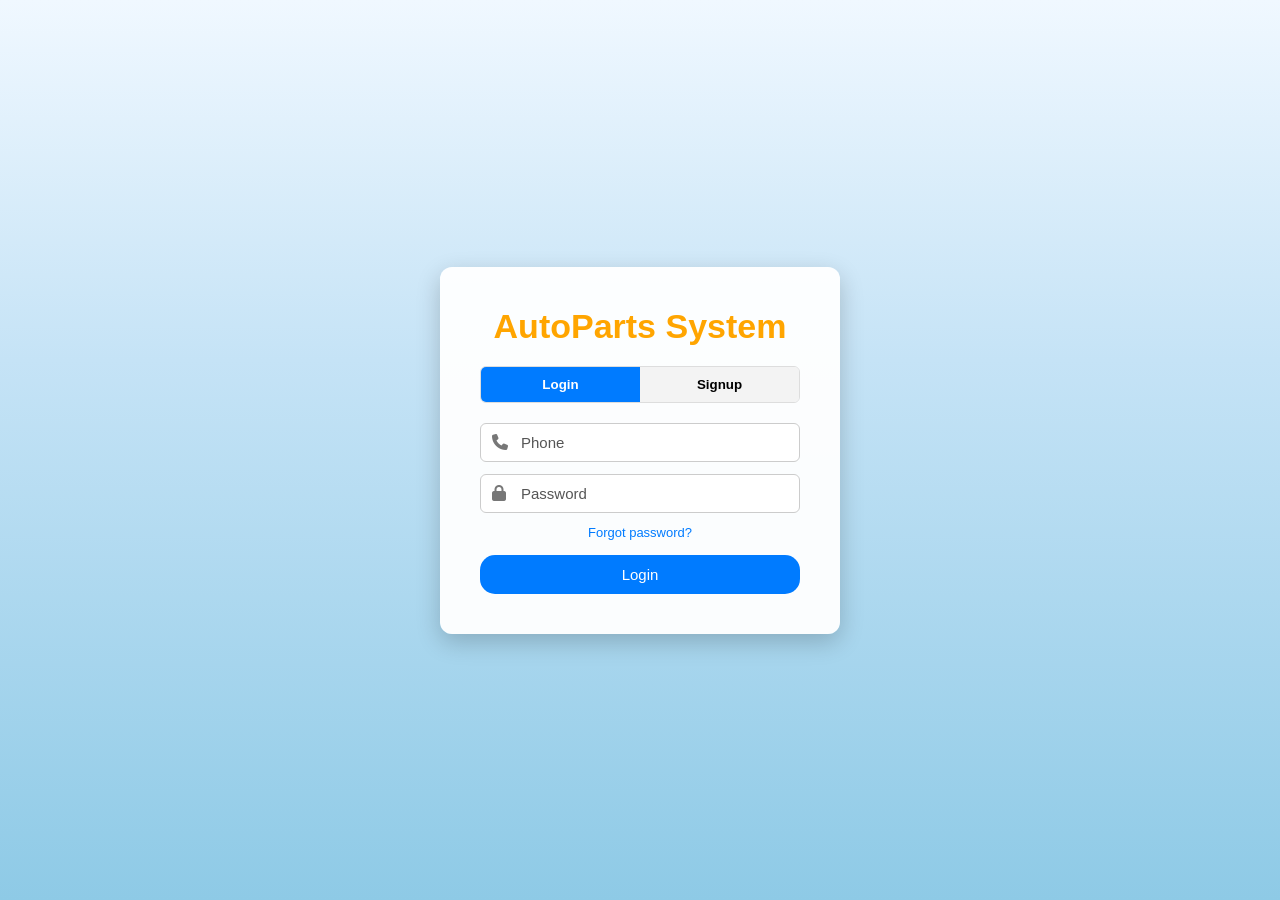
<file: Authentication/Authentication.HTML>
<!DOCTYPE html>
<html>
  <head>
    <meta name="viewport" content="width=device-width, initial-scale=1.0" />
    <title>AutoParts - Authentication</title>

    <link rel="stylesheet" href="https://cdnjs.cloudflare.com/ajax/libs/font-awesome/6.5.0/css/all.min.css "/>
    <link rel="stylesheet" href="style.css">

  </head>

  <body>
    <div class="container">
      <div class="header">AutoParts System</div>

      <div class="top-buttons">
        <button id="loginBtn" class="active" onclick="showLogin()">
          Login
        </button>
        <button id="signupBtn" onclick="showSignup()">Signup</button>
      </div>

      <!-- LOGIN FORM -->
      <form id="loginForm" class="active" action="/login" method="POST">
        <div class="error-message" id="loginError">
          Invalid phone or password
        </div>

        <div class="input-group">
          <i class="fa fa-phone"></i>
          <input type="text" name="phone" placeholder="Phone" required />
        </div>

        <div class="input-group">
          <i class="fa fa-lock"></i>
          <input
            type="password"
            name="password"
            placeholder="Password"
            required
          />
        </div>

        <div class="forgot-password">
          <a href="#" onclick="alert('Contact admin to reset password')"
            >Forgot password?</a
          >
        </div>

        <button class="submit-btn" type="submit">Login</button>
      </form>

      <!-- SIGNUP FORM -->
      <form id="signupForm" action="/signup" method="POST">
        <div class="error-message" id="signupError">
          Please check your information
        </div>

        <div class="input-group">
          <i class="fa fa-user"></i>
          <input
            type="text"
            name="firstname"
            placeholder="First Name"
            required
          />
        </div>

        <div class="input-group">
          <i class="fa fa-user"></i>
          <input type="text" name="lastname" placeholder="Last Name" required />
        </div>

        <div class="input-group">
          <i class="fa fa-phone"></i>
          <input type="text" name="phone" placeholder="Phone" required />
        </div>

        <div class="input-group">
          <i class="fa fa-envelope"></i>
          <input type="email" name="email" placeholder="Email" required />
        </div>

        <div class="input-group">
          <i class="fa fa-lock"></i>
          <input
            type="password"
            name="password"
            placeholder="Password"
            required
          />
        </div>

        <div class="input-group">
          <i class="fa fa-lock"></i>
          <input
            type="password"
            name="confirm_password"
            placeholder="Confirm Password"
            required
          />
        </div>

        <div class="input-group">
          <i class="fa fa-user-gear"></i>
          <select name="role">
            <option value="">Select Role</option>
            <option value="customer">Customer</option>
            <option value="mechanic">Mechanic</option>
            <option value="shopkeeper">Shopkeeper</option>
          </select>
        </div>

        <button class="submit-btn" type="submit">Signup</button>
      </form>
    </div>

    <script src="script.js"></script>
  </body>
</html>
</file>
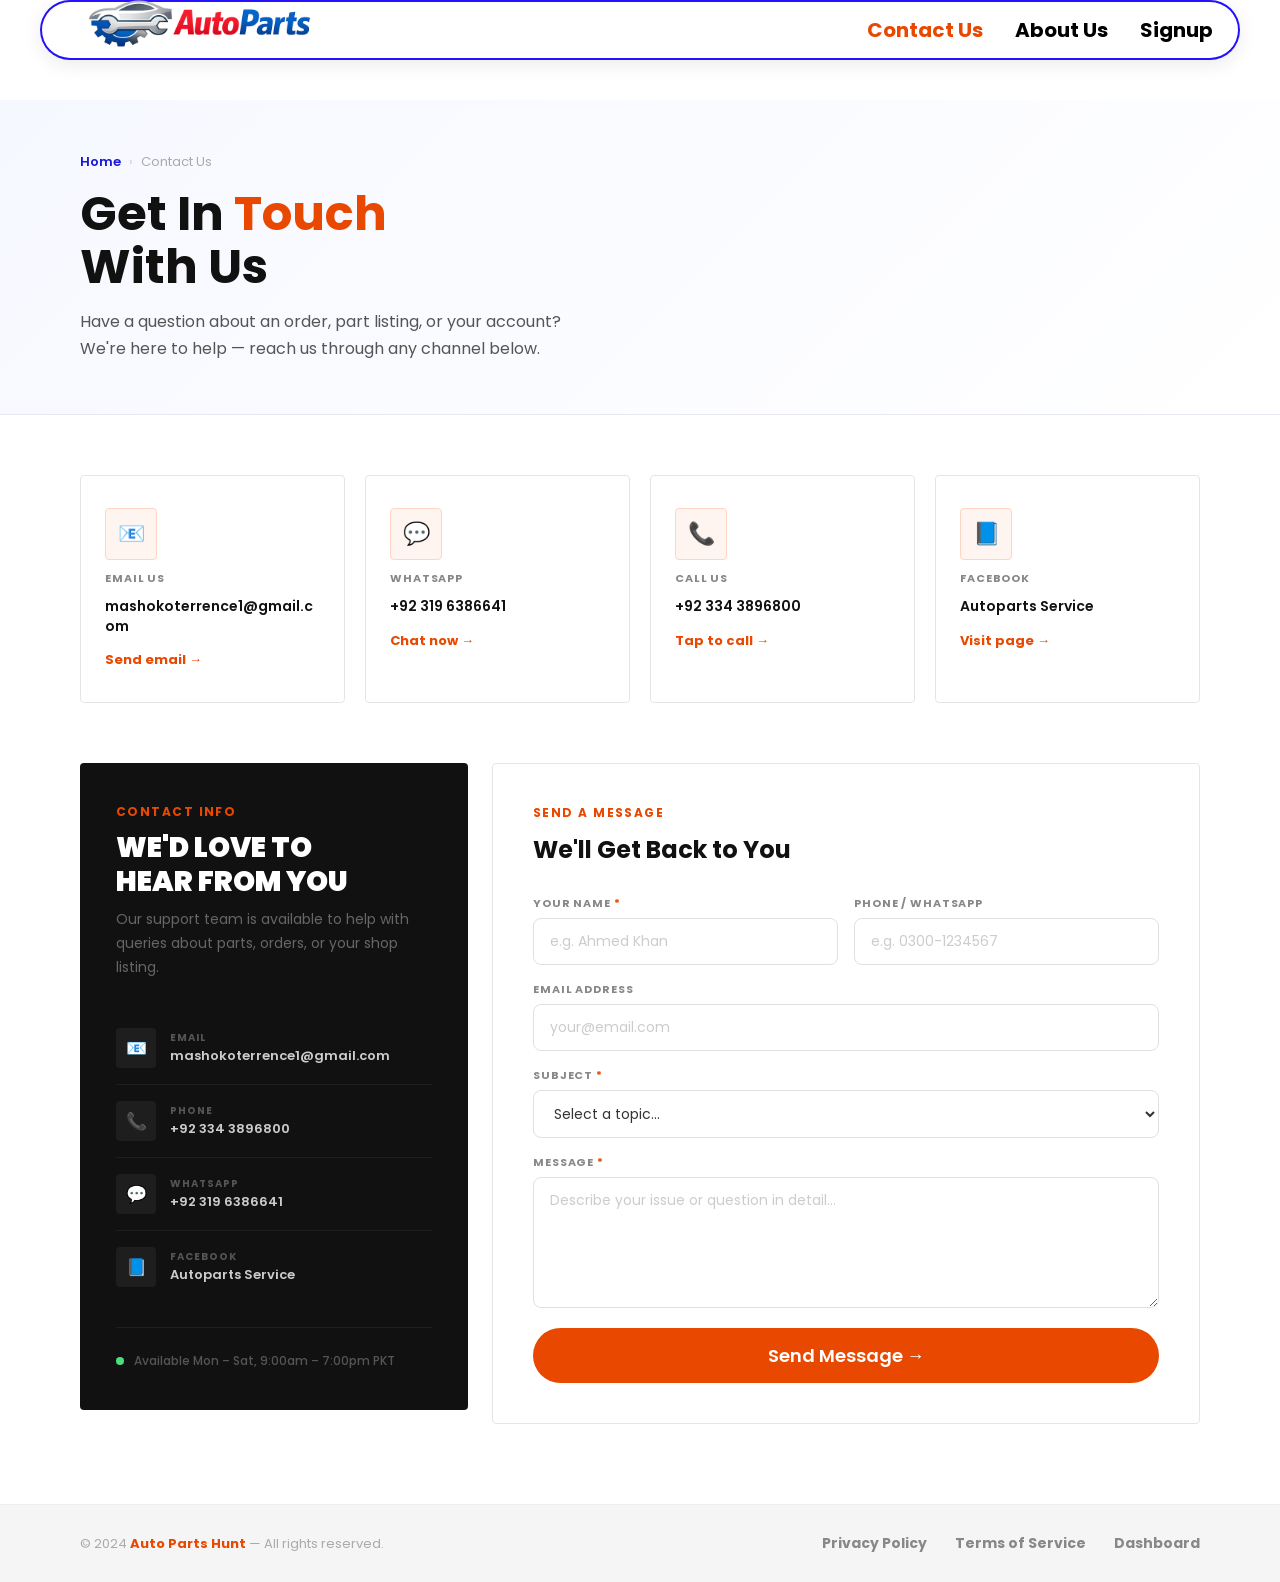
<file: Auto Parts/contact/contact.html>
<!DOCTYPE html>
<html lang="en">
<head>
  <meta charset="UTF-8"/>
  <meta name="viewport" content="width=device-width, initial-scale=1.0"/>
  <title>Contact Us — Auto Parts Hunt</title>
  <link href="https://fonts.googleapis.com/css2?family=Poppins:wght@300;400;600;700;900&display=swap" rel="stylesheet"/>
  <style>
    *, *::before, *::after { box-sizing: border-box; margin: 0; padding: 0; }

    /* ── BASE — same as landing page ── */
    body {
      margin: 0;
      font-family: "Poppins", sans-serif;
      padding-top: 100px;
      background: #fff;
      color: #111;
    }

    /* ── HEADER — exact copy from landing page ── */
    header {
      height: 60px;
      border-radius: 100px;
      display: flex;
      align-items: center;
      justify-content: space-between;
      position: fixed;
      top: 0px;
      left: 40px;
      right: 40px;
      z-index: 1000;
      padding: 0 25px;
      background: rgba(255, 255, 255, 0.6);
      backdrop-filter: blur(10px);
      border: 2px solid rgba(33, 13, 251, 0.979);
      box-shadow: 0 5px 20px rgba(0, 0, 0, 0.08);
    }

    .logo img {
      height: 190px;
      width: auto;
    }

    .link {
      display: flex;
      gap: 2rem;
    }

    a {
      text-decoration: none;
      font-size: 20px;
      color: black;
      font-weight: bold;
    }

    a:hover { color: blue; }

    .hamburger {
      display: none;
      font-size: 24px;
      cursor: pointer;
      background: none;
      border: none;
      cursor: pointer;
    }

    /* ── HERO STRIP ── */
    .hero-strip {
      background: linear-gradient(135deg, #f6f8ff, #ffffff);
      border-bottom: 1px solid #e8e8f0;
      padding: 52px 80px;
    }

    .hero-breadcrumb {
      display: flex;
      align-items: center;
      gap: 8px;
      margin-bottom: 16px;
    }

    .hero-breadcrumb a {
      font-size: 13px;
      color: #1a1adb;
      font-weight: 600;
    }

    .hero-breadcrumb a:hover { text-decoration: underline; color: #1a1adb; }

    .hero-breadcrumb .sep {
      font-size: 13px;
      color: #ccc;
      font-weight: 400;
    }

    .hero-breadcrumb .cur {
      font-size: 13px;
      color: #aaa;
      font-weight: 400;
    }

    .hero-strip h1 {
      font-size: 48px;
      font-weight: 700;
      color: #111;
      line-height: 1.1;
      margin-bottom: 14px;
    }

    .hero-strip h1 span { color: #E84800; }

    .hero-strip p {
      font-size: 16px;
      color: #555;
      max-width: 520px;
      line-height: 1.7;
    }

    /* ── PAGE CONTENT ── */
    .page-content {
      margin: 0 80px;
      padding: 60px 0 80px;
    }

    /* ── CONTACT CARDS ── */
    .cards-grid {
      display: grid;
      grid-template-columns: repeat(4, 1fr);
      gap: 20px;
      margin-bottom: 60px;
    }

    .c-card {
      background: #fff;
      border: 1px solid #e5e5e5;
      border-radius: 4px;
      padding: 32px 24px;
      text-decoration: none;
      color: inherit;
      display: flex;
      flex-direction: column;
      align-items: flex-start;
      gap: 10px;
      transition: all 0.25s ease;
      position: relative;
      overflow: hidden;
    }

    .c-card::after {
      content: '';
      position: absolute;
      bottom: 0; left: 0; right: 0;
      height: 3px;
      background: #E84800;
      transform: scaleX(0);
      transform-origin: left;
      transition: transform 0.3s ease;
    }

    .c-card:hover {
      box-shadow: 0 8px 32px rgba(0,0,0,0.09);
      transform: translateY(-3px);
    }

    .c-card:hover::after { transform: scaleX(1); }

    .card-icon {
      width: 52px; height: 52px;
      border-radius: 4px;
      background: #fff5f0;
      border: 1.5px solid #ffd4c2;
      display: flex;
      align-items: center;
      justify-content: center;
      font-size: 22px;
      transition: all 0.25s;
    }

    .c-card:hover .card-icon {
      background: #E84800;
      border-color: #E84800;
    }

    .card-label {
      font-size: 11px;
      font-weight: 700;
      letter-spacing: 0.08em;
      color: #888;
      text-transform: uppercase;
    }

    .card-value {
      font-size: 14px;
      font-weight: 600;
      color: #111;
      line-height: 1.4;
      word-break: break-all;
    }

    .card-cta {
      font-size: 13px;
      font-weight: 700;
      color: #E84800;
      margin-top: 4px;
    }

    /* ── TWO COL ── */
    .two-col {
      display: grid;
      grid-template-columns: 1fr 1.5fr;
      gap: 24px;
      align-items: start;
    }

    /* ── INFO PANEL ── */
    .info-panel {
      background: #111;
      border-radius: 4px;
      padding: 40px 36px;
      color: #fff;
      position: sticky;
      top: 90px;
    }

    .section-tag {
      font-size: 12px;
      font-weight: 700;
      letter-spacing: 0.12em;
      color: #E84800;
      text-transform: uppercase;
      margin-bottom: 10px;
    }

    .info-panel h2 {
      font-size: 28px;
      font-weight: 900;
      line-height: 1.2;
      margin-bottom: 10px;
      text-transform: uppercase;
    }

    .info-panel > p {
      font-size: 14px;
      color: #666;
      line-height: 1.7;
      margin-bottom: 32px;
    }

    .info-list { display: flex; flex-direction: column; }

    .info-item {
      display: flex;
      align-items: center;
      gap: 14px;
      padding: 16px 0;
      border-bottom: 1px solid #1e1e1e;
    }

    .info-item:last-child { border-bottom: none; }

    .info-item-icon {
      width: 40px; height: 40px;
      background: #1e1e1e;
      border-radius: 4px;
      display: flex; align-items: center; justify-content: center;
      font-size: 17px;
      flex-shrink: 0;
    }

    .info-item-text .lbl {
      font-size: 10px;
      font-weight: 700;
      letter-spacing: 0.1em;
      color: #555;
      text-transform: uppercase;
    }

    .info-item-text .val {
      font-size: 13px;
      font-weight: 600;
      color: #ccc;
    }

    .info-divider { height: 1px; background: #1e1e1e; margin: 24px 0; }

    .hours-row { display: flex; align-items: center; gap: 10px; }

    .green-dot {
      width: 8px; height: 8px;
      background: #4ade80;
      border-radius: 50%;
      flex-shrink: 0;
      animation: blink 2s infinite;
    }

    .hours-row span { font-size: 12px; color: #555; font-weight: 500; }

    @keyframes blink {
      0%, 100% { opacity: 1; }
      50% { opacity: 0.3; }
    }

    /* ── FORM PANEL ── */
    .form-panel {
      background: #fff;
      border: 1px solid #e5e5e5;
      border-radius: 4px;
      padding: 40px;
    }

    .form-panel h2 {
      font-size: 24px;
      font-weight: 700;
      color: #111;
      margin-bottom: 28px;
    }

    .fgrid {
      display: grid;
      grid-template-columns: 1fr 1fr;
      gap: 16px;
    }

    .fg { display: flex; flex-direction: column; gap: 6px; }
    .fg.full { grid-column: 1 / -1; }

    .fg label {
      font-size: 11px;
      font-weight: 700;
      letter-spacing: 0.08em;
      color: #888;
      text-transform: uppercase;
    }

    .req { color: #E84800; }

    .fg input,
    .fg select,
    .fg textarea {
      padding: 12px 16px;
      border: 1.5px solid #e0e0e0;
      border-radius: 8px;
      font-family: "Poppins", sans-serif;
      font-size: 14px;
      color: #333;
      background: #fff;
      outline: none;
      transition: border 0.2s;
      resize: vertical;
    }

    .fg input::placeholder,
    .fg textarea::placeholder { color: #ccc; }

    .fg input:focus,
    .fg select:focus,
    .fg textarea:focus { border-color: #E84800; }

    /* same button style as landing page shop-btn */
    .send-btn {
      margin-top: 20px;
      padding: 14px 32px;
      font-size: 18px;
      font-weight: 600;
      background-color: #E84800;
      color: white;
      border: none;
      border-radius: 30px;
      cursor: pointer;
      transition: all 0.3s ease;
      width: 100%;
      font-family: "Poppins", sans-serif;
    }

    .send-btn:hover {
      transform: translateY(-3px);
      box-shadow: 0px 10px 25px rgba(232,72,0,0.35);
    }

    /* ── FOOTER ── */
    footer {
      background: #f5f5f5;
      border-top: 1px solid #eee;
      padding: 28px 80px;
      display: flex;
      align-items: center;
      justify-content: space-between;
      flex-wrap: wrap;
      gap: 12px;
      margin-top: 0;
    }

    footer p { font-size: 13px; color: #aaa; }
    footer p b { color: #E84800; }
    .footer-links { display: flex; gap: 28px; }
    .footer-links a { font-size: 14px; color: #888; font-weight: bold; }
    .footer-links a:hover { color: #E84800; }

    /* ── TOAST ── */
    .toast {
      position: fixed;
      bottom: 28px; right: 28px;
      background: #111; color: #fff;
      padding: 13px 22px; border-radius: 8px;
      font-size: 13px; font-weight: 600;
      opacity: 0; transform: translateY(10px);
      transition: all 0.3s; pointer-events: none; z-index: 999;
    }
    .toast.show { opacity: 1; transform: translateY(0); }

    /* ── ANIMATIONS ── */
    @keyframes fadeUp {
      from { opacity: 0; transform: translateY(14px); }
      to   { opacity: 1; transform: translateY(0); }
    }
    .c-card { animation: fadeUp 0.4s ease both; }
    .c-card:nth-child(1) { animation-delay: 0.05s; }
    .c-card:nth-child(2) { animation-delay: 0.1s; }
    .c-card:nth-child(3) { animation-delay: 0.15s; }
    .c-card:nth-child(4) { animation-delay: 0.2s; }
    .info-panel { animation: fadeUp 0.4s 0.2s ease both; }
    .form-panel { animation: fadeUp 0.4s 0.25s ease both; }

    /* ── RESPONSIVE ── */
    @media (max-width: 1024px) {
      .cards-grid { grid-template-columns: repeat(2, 1fr); }
      .two-col { grid-template-columns: 1fr; }
      .info-panel { position: static; }
    }

    @media (max-width: 768px) {
      header { top: 10px; left: 10px; right: 10px; height: 50px; padding: 5px 15px; }
      .logo img { height: 100px; }
      .hamburger { display: block; }
      .link {
        display: none;
        flex-direction: column;
        gap: 1rem;
        background: rgba(255,255,255,0.95);
        padding: 10px;
        border-radius: 10px;
        position: absolute;
        top: 60px; right: 10px;
        width: 200px;
        box-shadow: 0 4px 20px rgba(0,0,0,0.1);
      }
      .link.active { display: flex !important; }
      .hero-strip { padding: 36px 20px; }
      .hero-strip h1 { font-size: 32px; }
      .page-content { margin: 0 20px; padding: 32px 0 60px; }
      .cards-grid { grid-template-columns: 1fr 1fr; }
      .fgrid { grid-template-columns: 1fr; }
      .fg.full { grid-column: 1; }
      .form-panel { padding: 28px 20px; }
      footer { padding: 20px; }
    }

    @media (max-width: 500px) {
      .cards-grid { grid-template-columns: 1fr; }
    }
  </style>
</head>
<body>

  <!-- HEADER — identical to landing page -->
  <header>
    <div class="logo">
      <img src="Logo.png" alt="AutoParts Logo" />
    </div>
    <nav class="link">
      <a href="/contact/contact.html" style="color:#E84800;">Contact Us</a>
      <a href="#">About Us</a>
      <a href="/Login/login.HTML">Signup</a>
    </nav>
    <div class="hamburger" onclick="toggleMenu()">☰</div>
  </header>

  <!-- HERO STRIP -->
  <div class="hero-strip">
    <div class="hero-breadcrumb">
      <a href="/Landing%20Page/landing_Page.HTML">Home</a>
      <span class="sep">›</span>
      <span class="cur">Contact Us</span>
    </div>
    <h1>Get In <span>Touch</span><br>With Us</h1>
    <p>Have a question about an order, part listing, or your account? We're here to help — reach us through any channel below.</p>
  </div>

  <!-- MAIN CONTENT -->
  <div class="page-content">

    <!-- CONTACT CARDS -->
    <div class="cards-grid">

      <a href="mailto:mashokoterrence1@gmail.com" class="c-card">
        <div class="card-icon">📧</div>
        <div class="card-label">Email Us</div>
        <div class="card-value">mashokoterrence1@gmail.com</div>
        <div class="card-cta">Send email →</div>
      </a>

      <a href="https://wa.me/923196386641" target="_blank" class="c-card">
        <div class="card-icon">💬</div>
        <div class="card-label">WhatsApp</div>
        <div class="card-value">+92 319 6386641</div>
        <div class="card-cta">Chat now →</div>
      </a>

      <a href="tel:+923343896800" class="c-card">
        <div class="card-icon">📞</div>
        <div class="card-label">Call Us</div>
        <div class="card-value">+92 334 3896800</div>
        <div class="card-cta">Tap to call →</div>
      </a>

      <a href="https://facebook.com/autopartsservice" target="_blank" class="c-card">
        <div class="card-icon">📘</div>
        <div class="card-label">Facebook</div>
        <div class="card-value">Autoparts Service</div>
        <div class="card-cta">Visit page →</div>
      </a>

    </div>

    <!-- TWO COLUMN -->
    <div class="two-col">

      <!-- INFO PANEL -->
      <div class="info-panel">
        <div class="section-tag">Contact Info</div>
        <h2>We'd Love to<br>Hear From You</h2>
        <p>Our support team is available to help with queries about parts, orders, or your shop listing.</p>

        <div class="info-list">
          <div class="info-item">
            <div class="info-item-icon">📧</div>
            <div class="info-item-text">
              <div class="lbl">Email</div>
              <div class="val">mashokoterrence1@gmail.com</div>
            </div>
          </div>
          <div class="info-item">
            <div class="info-item-icon">📞</div>
            <div class="info-item-text">
              <div class="lbl">Phone</div>
              <div class="val">+92 334 3896800</div>
            </div>
          </div>
          <div class="info-item">
            <div class="info-item-icon">💬</div>
            <div class="info-item-text">
              <div class="lbl">WhatsApp</div>
              <div class="val">+92 319 6386641</div>
            </div>
          </div>
          <div class="info-item">
            <div class="info-item-icon">📘</div>
            <div class="info-item-text">
              <div class="lbl">Facebook</div>
              <div class="val">Autoparts Service</div>
            </div>
          </div>
        </div>

        <div class="info-divider"></div>

        <div class="hours-row">
          <div class="green-dot"></div>
          <span>Available Mon – Sat, 9:00am – 7:00pm PKT</span>
        </div>
      </div>

      <!-- FORM PANEL -->
      <div class="form-panel">
        <div class="section-tag">Send a Message</div>
        <h2>We'll Get Back to You</h2>

        <div class="fgrid">
          <div class="fg">
            <label>Your Name <span class="req">*</span></label>
            <input type="text" id="c-name" placeholder="e.g. Ahmed Khan"/>
          </div>
          <div class="fg">
            <label>Phone / WhatsApp</label>
            <input type="tel" id="c-phone" placeholder="e.g. 0300-1234567"/>
          </div>
          <div class="fg full">
            <label>Email Address</label>
            <input type="email" id="c-email" placeholder="your@email.com"/>
          </div>
          <div class="fg full">
            <label>Subject <span class="req">*</span></label>
            <select id="c-subject">
              <option value="">Select a topic...</option>
              <option>Order Issue</option>
              <option>Part Inquiry</option>
              <option>Shop Listing Help</option>
              <option>Payment Problem</option>
              <option>Account / Verification</option>
              <option>Other</option>
            </select>
          </div>
          <div class="fg full">
            <label>Message <span class="req">*</span></label>
            <textarea id="c-msg" rows="5" placeholder="Describe your issue or question in detail..."></textarea>
          </div>
        </div>

        <button class="send-btn" onclick="sendMsg()">Send Message →</button>
      </div>

    </div>
  </div>

  <!-- FOOTER -->
  <footer>
    <p>© 2024 <b>Auto Parts Hunt</b> — All rights reserved.</p>
    <div class="footer-links">
      <a href="#">Privacy Policy</a>
      <a href="#">Terms of Service</a>
      <a href="/Login/login.HTML">Dashboard</a>
    </div>
  </footer>

  <div class="toast" id="toast"></div>

  <script>
    function toggleMenu() {
      document.querySelector('.link').classList.toggle('active');
    }

    let tt;
    function showToast(msg) {
      const t = document.getElementById('toast');
      t.innerHTML = msg;
      t.classList.add('show');
      clearTimeout(tt);
      tt = setTimeout(() => t.classList.remove('show'), 3500);
    }

    function sendMsg() {
      const name    = document.getElementById('c-name').value.trim();
      const subject = document.getElementById('c-subject').value;
      const msg     = document.getElementById('c-msg').value.trim();

      if (!name)    { highlight('c-name');    showToast('⚠️ Please enter your name'); return; }
      if (!subject) { highlight('c-subject'); showToast('⚠️ Please select a subject'); return; }
      if (!msg)     { highlight('c-msg');     showToast('⚠️ Please write a message'); return; }

      const btn = document.querySelector('.send-btn');
      btn.textContent = '⏳ Sending...';
      btn.style.opacity = '0.7';
      btn.disabled = true;

      setTimeout(() => {
        btn.textContent = '✓ Message Sent!';
        btn.style.background = '#16a34a';
        btn.style.opacity = '1';
        showToast("✅ Message sent! We'll get back to you soon.");

        ['c-name','c-phone','c-email','c-msg'].forEach(id => document.getElementById(id).value = '');
        document.getElementById('c-subject').value = '';

        setTimeout(() => {
          btn.textContent = 'Send Message →';
          btn.style.background = '';
          btn.disabled = false;
        }, 3000);
      }, 1400);
    }

    function highlight(id) {
      const el = document.getElementById(id);
      el.style.borderColor = '#E84800';
      el.style.animation = 'shk 0.35s ease';
      setTimeout(() => { el.style.borderColor = ''; el.style.animation = ''; }, 900);
    }

    const ks = document.createElement('style');
    ks.textContent = `@keyframes shk{0%,100%{transform:translateX(0)}20%{transform:translateX(-6px)}40%{transform:translateX(6px)}60%{transform:translateX(-4px)}80%{transform:translateX(4px)}}`;
    document.head.appendChild(ks);
  </script>
</body>
</html>
</file>
<file: Authentication/style.css>
* {
  box-sizing: border-box;
}

body {
  margin: 0;
  font-family: Arial, sans-serif;
  font-size: 1rem;
  height: 100vh;
  display: flex;
  justify-content: center;
  align-items: center;
  background: linear-gradient(180deg, #f0f8ff 0%, #c5e3f6 40%, #8ecae6 100%);
}

.container {
  background: rgba(255, 255, 255, 0.95);
  padding: 40px;
  border-radius: 12px;
  width: 400px;
  max-width: 90%;
  box-shadow: 0 8px 25px rgba(0, 0, 0, 0.2);
}

.header {
  text-align: center;
  margin-bottom: 20px;
  font-weight: bold;
  font-size: 34px;
  color: orange;
}

.top-buttons {
  display: flex;
  margin-bottom: 20px;
  border-radius: 6px;
  overflow: hidden;
  border: 1px solid #ddd;
}

.top-buttons button {
  flex: 1;
  padding: 10px;
  border: none;
  cursor: pointer;
  background: #f3f3f3;
  font-weight: bold;
  transition: 0.3s;
}

.top-buttons button.active {
  background: #007bff;
  color: white;
}

form {
  display: none;
  animation: fade 0.3s ease;
}

form.active {
  display: block;
}

.input-group {
  position: relative;
  margin-bottom: 12px;
}

.input-group i {
  position: absolute;
  left: 12px;
  top: 50%;
  transform: translateY(-50%);
  color: #777;
  pointer-events: none;
}

input,
select {
  width: 100%;
  padding: 10px 10px 10px 40px; /* left padding for icon */
  border: 1px solid #ccc;
  border-radius: 6px;
  outline: none;
  color: #333;
  font-size: 15px;
}

input::placeholder,
select option:first-child {
  color: #555;
}

input:focus,
select:focus {
  border-color: #007bff;
  border-width: 2px;
}

.submit-btn {
  width: 100%;
  padding: 11px;
  border: none;
  border-radius: 15px;
  background: #007bff;
  color: white;
  font-size: 15px;
  cursor: pointer;
  transition: 0.3s;
}

.submit-btn:hover {
  background: #0056b3;
  transform: translateY(-1px);
}

.forgot-password {
  text-align: center;
  margin-bottom: 15px;
  font-size: 13px;
}

.forgot-password a {
  color: #007bff;
  text-decoration: none;
}

.forgot-password a:hover {
  text-decoration: underline;
}

.error-message {
  color: #dc3545;
  font-size: 13px;
  margin-bottom: 10px;
  display: none;
}

@keyframes fade {
  from {
    opacity: 0;
    transform: translateY(5px);
  }
  to {
    opacity: 1;
    transform: translateY(0);
  }
}

/* FIXED: Consolidated mobile styles - single media query */
@media (max-width: 500px) {
  .container {
    padding: 25px;
  }
  .header {
    font-size: 28px; /* slightly smaller but readable */
  }
  .top-buttons button {
    padding: 8px;
    font-size: 14px;
  }
  .input-group i {
    left: 12px;
    font-size: 14px;
  }
  input,
  select {
    padding: 12px 12px 12px 42px; /* increased padding, kept left space for icon */
    font-size: 16px; /* prevent zoom on iOS */
  }
  .submit-btn {
    padding: 12px;
    font-size: 16px;
  }
}

@media (max-width: 320px) {
  .container {
    width: 95%;
    padding: 20px;
  }
  .header {
    font-size: 24px;
  }
  input,
  select {
    padding: 10px 10px 10px 38px; /* slightly less but still safe */
  }
  .input-group i {
    left: 10px;
    font-size: 13px;
  }
}
</file>
